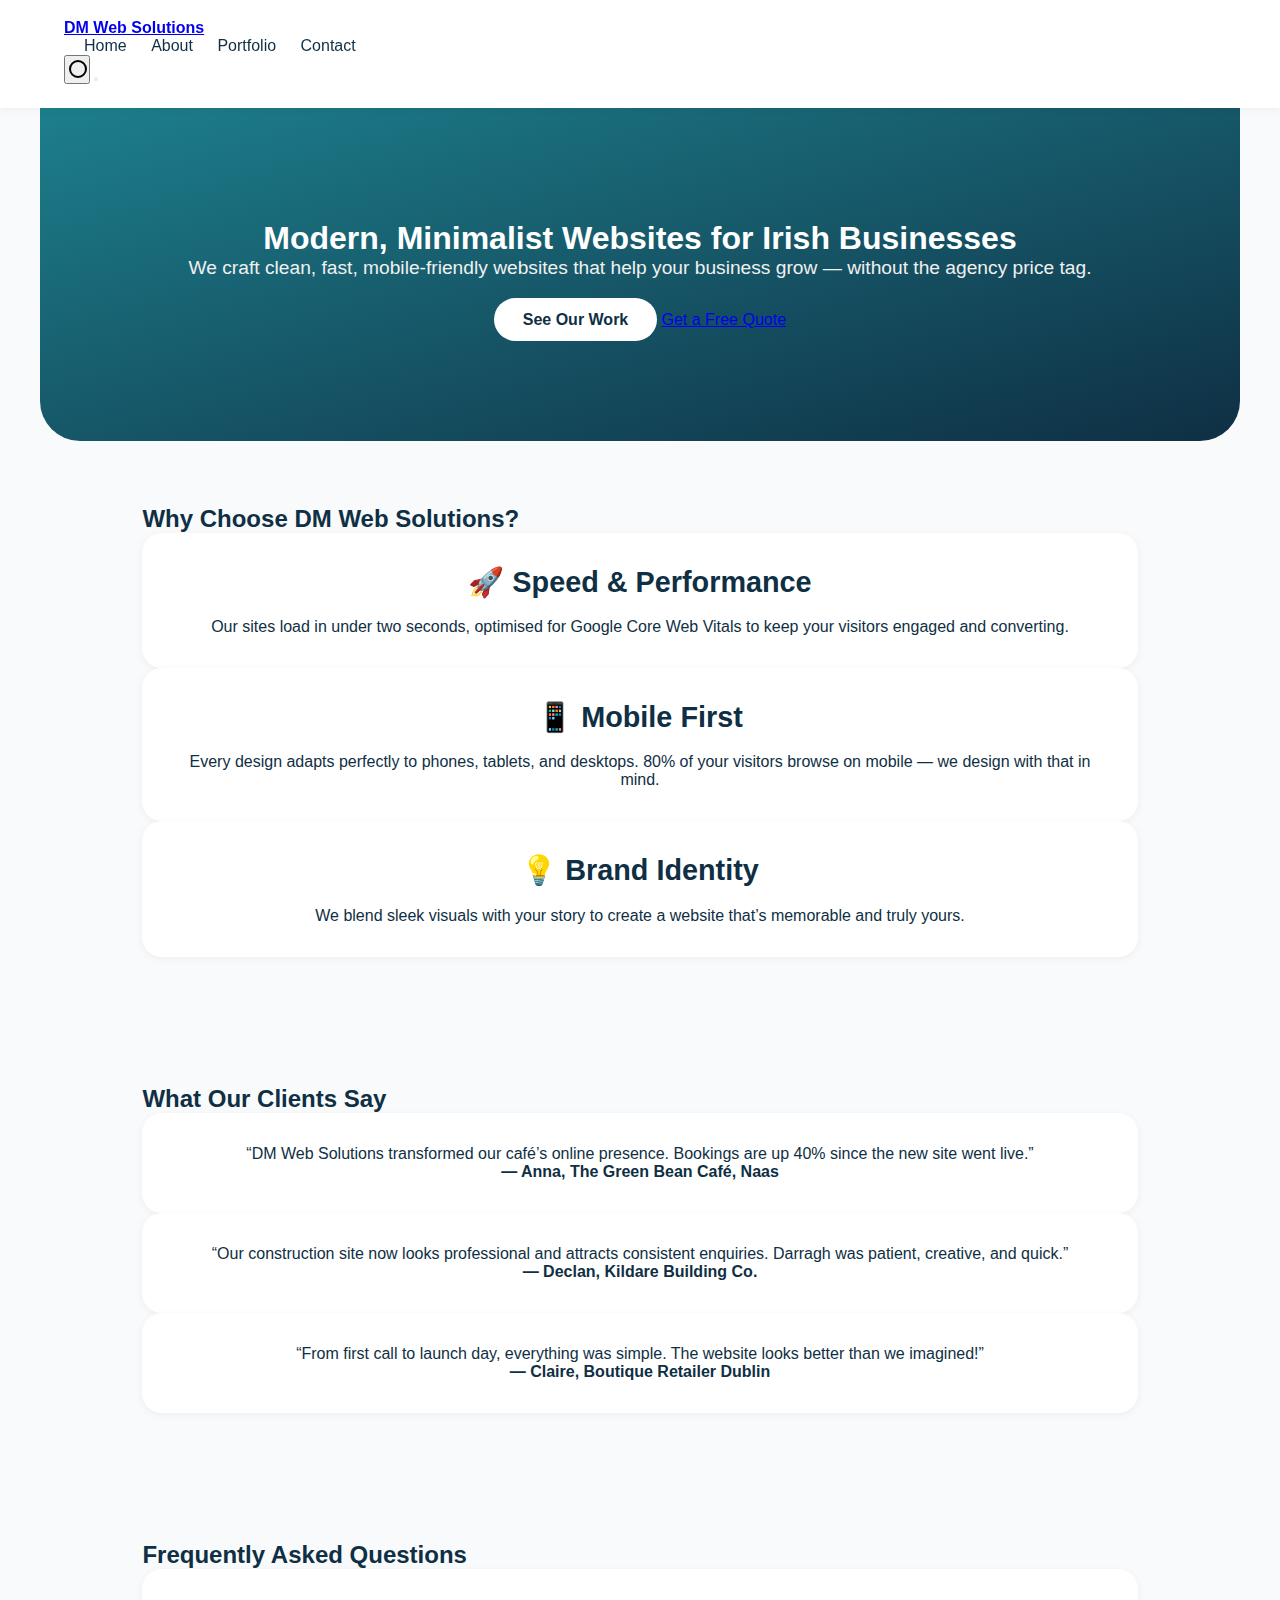
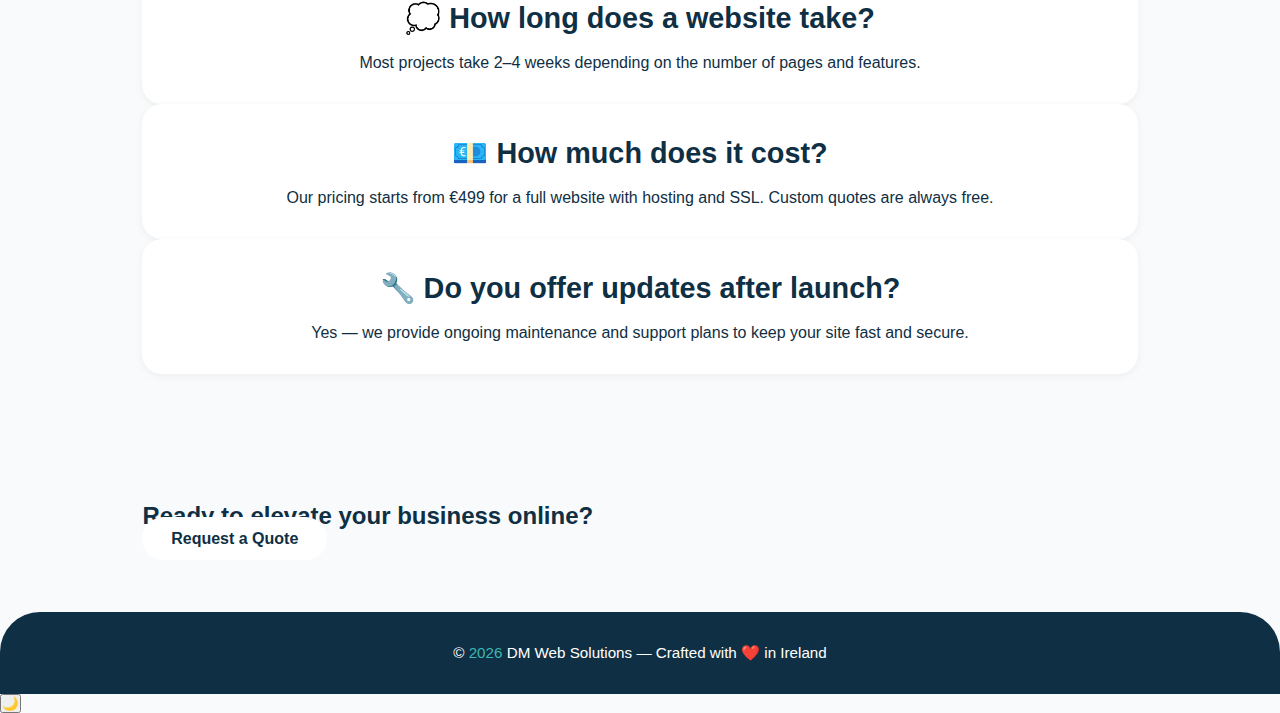
<file: index.html>
<!DOCTYPE html>
<html lang="en">
<head>
  <meta charset="UTF-8" />
  <meta name="viewport" content="width=device-width, initial-scale=1.0" />
  <title>DM Web Solutions | Modern Irish Web Design</title>
  <link rel="stylesheet" href="styles/style.css" />
  <link rel="icon" href="images/favicon.png" />
  <meta name="description" content="DM Web Solutions builds modern, minimalist websites for Irish businesses. Clean design, fast performance, and personal service.">
</head>
<body>
  <div id="preloader"><div class="loader"></div></div>

  <!-- Header -->
  <header class="site-header" id="header">
    <div class="container nav-row">
      <a class="brand" href="index.html"><span class="logo-dot"></span><strong>DM Web Solutions</strong></a>
      <nav class="nav" id="nav">
        <a href="index.html" class="active">Home</a>
        <a href="about.html">About</a>
        <a href="portfolio.html">Portfolio</a>
        <a href="contact.html">Contact</a>
      </nav>
      <div class="nav-actions">
        <button id="themeToggle" class="theme-toggle" title="Toggle theme">
          <svg id="themeIcon" xmlns="http://www.w3.org/2000/svg" width="22" height="22" fill="currentColor"></svg>
        </button>
        <button class="nav-toggle" id="navToggle"><span></span><span></span><span></span></button>
      </div>
    </div>
  </header>

  <!-- Hero -->
  <section class="hero">
    <h1>Modern, Minimalist Websites for Irish Businesses</h1>
    <p class="lead">We craft clean, fast, mobile-friendly websites that help your business grow — without the agency price tag.</p>
    <div class="hero-actions">
      <a href="portfolio.html" class="btn">See Our Work</a>
      <a href="contact.html" class="btn-ghost">Get a Free Quote</a>
    </div>
  </section>

  <!-- Services -->
  <section class="section reveal">
    <h2 class="section-title">Why Choose DM Web Solutions?</h2>
    <div class="cards">
      <div class="card">
        <h3>🚀 Speed & Performance</h3>
        <p>Our sites load in under two seconds, optimised for Google Core Web Vitals to keep your visitors engaged and converting.</p>
      </div>
      <div class="card">
        <h3>📱 Mobile First</h3>
        <p>Every design adapts perfectly to phones, tablets, and desktops. 80% of your visitors browse on mobile — we design with that in mind.</p>
      </div>
      <div class="card">
        <h3>💡 Brand Identity</h3>
        <p>We blend sleek visuals with your story to create a website that’s memorable and truly yours.</p>
      </div>
    </div>
  </section>

  <!-- Testimonials -->
  <section class="section subtle reveal">
    <h2 class="section-title">What Our Clients Say</h2>
    <div class="cards">
      <div class="card">
        <p>“DM Web Solutions transformed our café’s online presence. Bookings are up 40% since the new site went live.”</p>
        <strong>— Anna, The Green Bean Café, Naas</strong>
      </div>
      <div class="card">
        <p>“Our construction site now looks professional and attracts consistent enquiries. Darragh was patient, creative, and quick.”</p>
        <strong>— Declan, Kildare Building Co.</strong>
      </div>
      <div class="card">
        <p>“From first call to launch day, everything was simple. The website looks better than we imagined!”</p>
        <strong>— Claire, Boutique Retailer Dublin</strong>
      </div>
    </div>
  </section>

  <!-- FAQ -->
  <section class="section reveal">
    <h2 class="section-title">Frequently Asked Questions</h2>
    <div class="cards">
      <div class="card">
        <h3>💭 How long does a website take?</h3>
        <p>Most projects take 2–4 weeks depending on the number of pages and features.</p>
      </div>
      <div class="card">
        <h3>💶 How much does it cost?</h3>
        <p>Our pricing starts from €499 for a full website with hosting and SSL. Custom quotes are always free.</p>
      </div>
      <div class="card">
        <h3>🔧 Do you offer updates after launch?</h3>
        <p>Yes — we provide ongoing maintenance and support plans to keep your site fast and secure.</p>
      </div>
    </div>
  </section>

  <!-- CTA -->
  <section class="cta reveal">
    <div class="cta-row container">
      <h2>Ready to elevate your business online?</h2>
      <a href="contact.html" class="btn">Request a Quote</a>
    </div>
  </section>

  <!-- Footer -->
  <footer class="site-footer">
    <p>© <span id="year"></span> DM Web Solutions — Crafted with ❤️ in Ireland</p>
  </footer>

  <button id="floatingTheme" class="floating-theme" title="Toggle theme">🌙</button>
  <script src="scripts/main.js"></script>
</body>
</html>
</file>
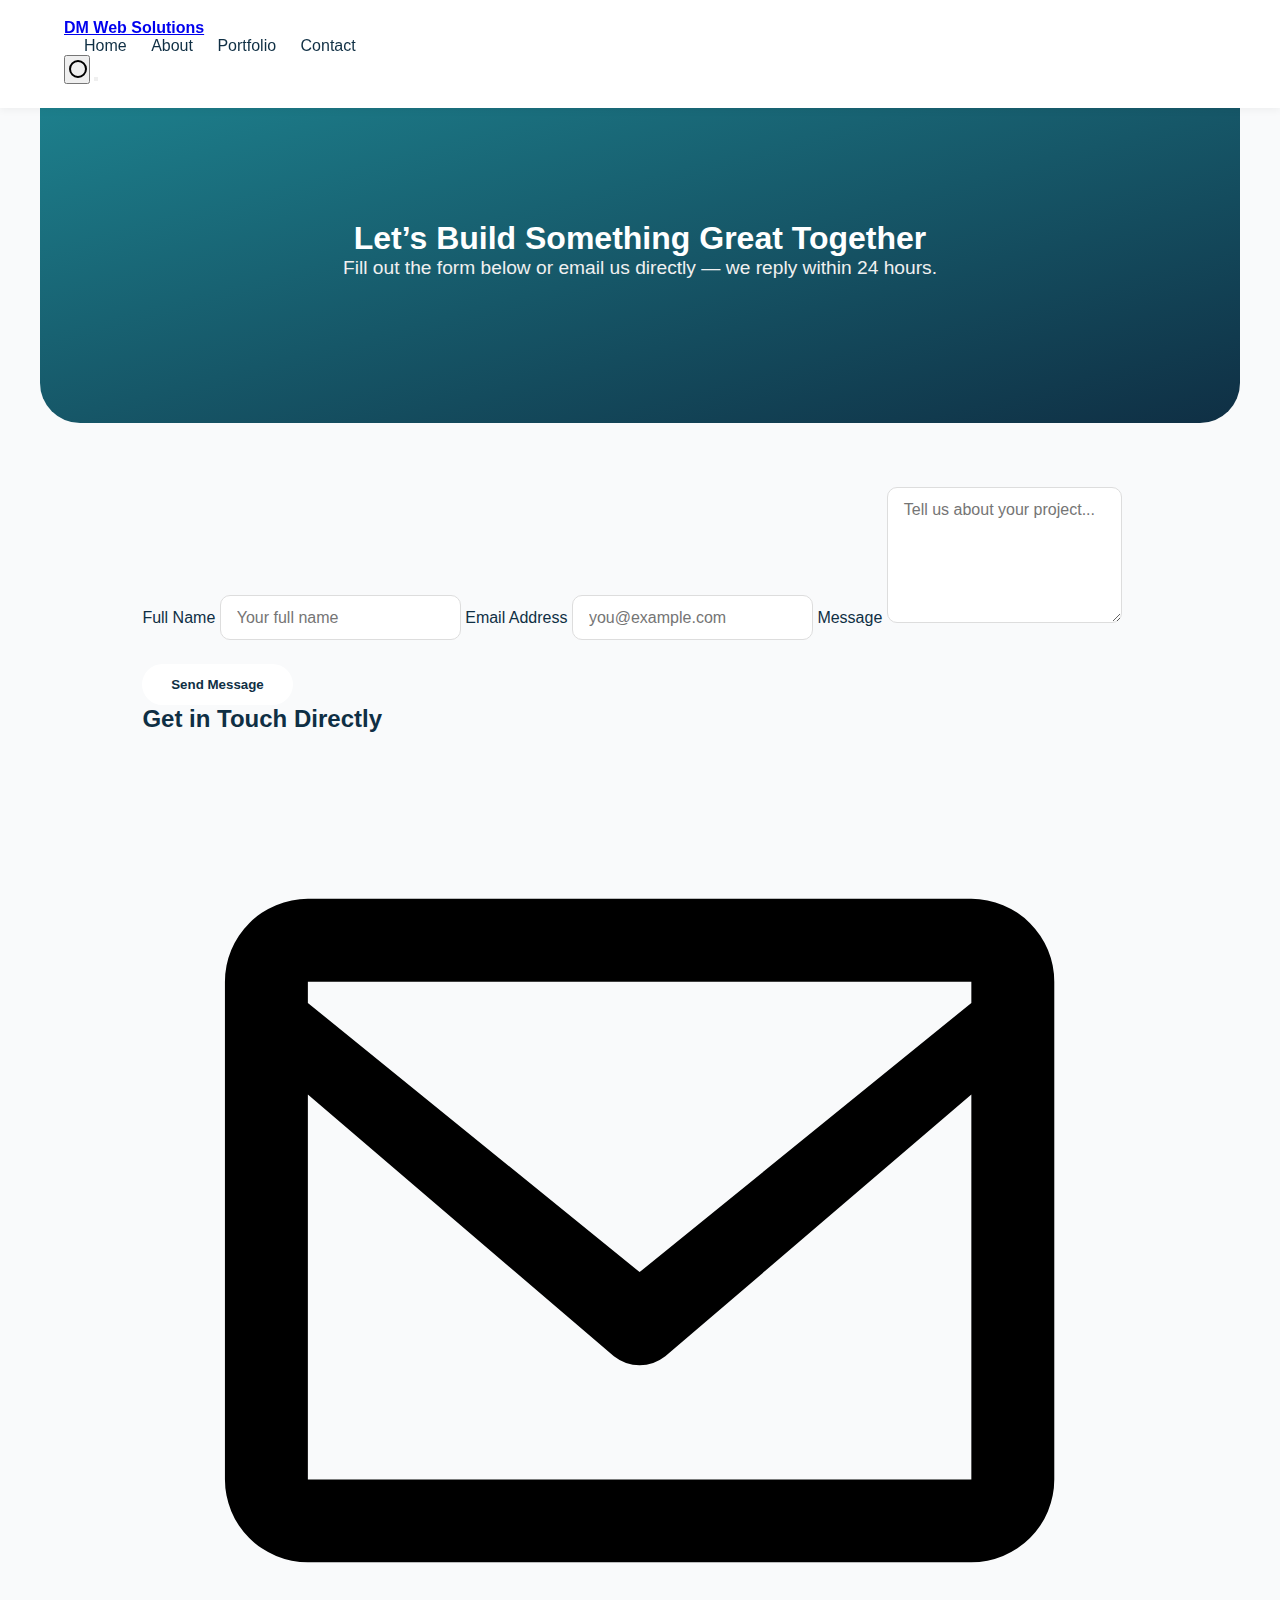
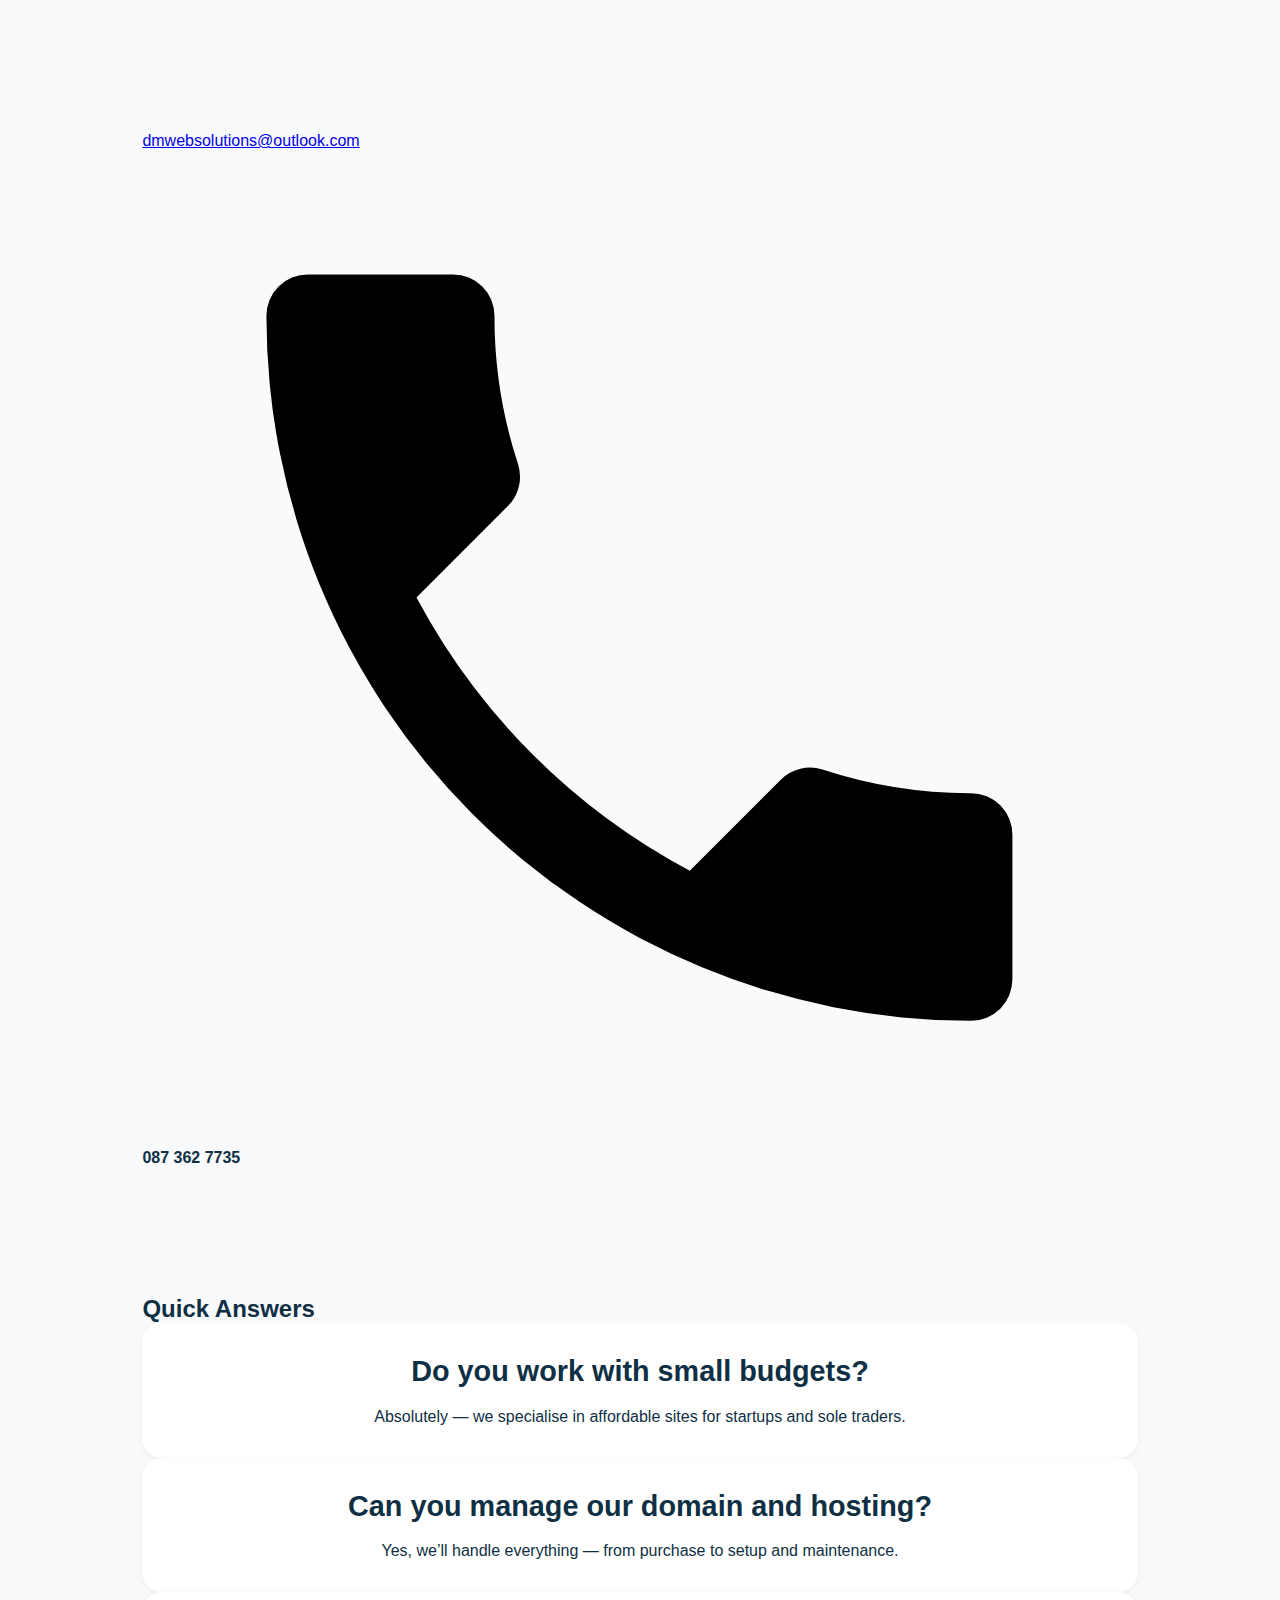
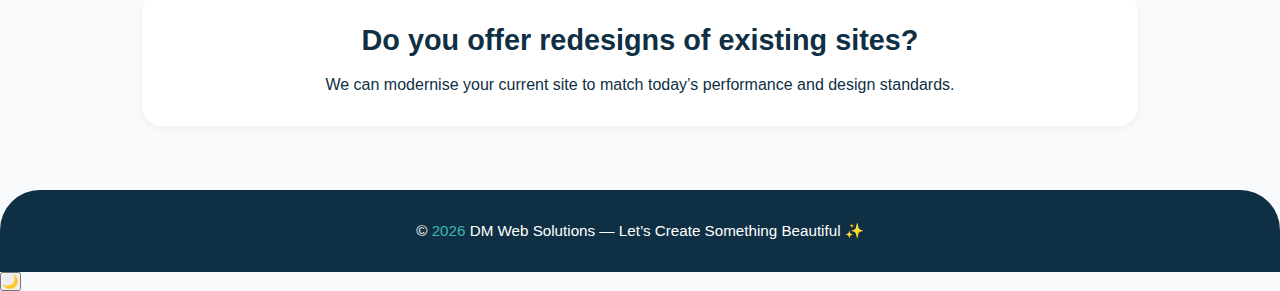
<file: contact.html>
<!DOCTYPE html>
<html lang="en">
<head>
  <meta charset="UTF-8" />
  <meta name="viewport" content="width=device-width, initial-scale=1.0" />
  <title>Contact | DM Web Solutions</title>
  <link rel="stylesheet" href="styles/style.css" />
</head>
<body>
  <div id="preloader"><div class="loader"></div></div>

  <header class="site-header" id="header">
    <div class="container nav-row">
      <a class="brand" href="index.html"><span class="logo-dot"></span><strong>DM Web Solutions</strong></a>
      <nav class="nav" id="nav">
        <a href="index.html">Home</a>
        <a href="about.html">About</a>
        <a href="portfolio.html">Portfolio</a>
        <a href="contact.html" class="active">Contact</a>
      </nav>
      <div class="nav-actions">
        <button id="themeToggle" class="theme-toggle" title="Toggle theme">
          <svg id="themeIcon" xmlns="http://www.w3.org/2000/svg" width="22" height="22" fill="currentColor"></svg>
        </button>
        <button class="nav-toggle" id="navToggle"><span></span><span></span><span></span></button>
      </div>
    </div>
  </header>

  <!-- Hero Section -->
  <section class="hero">
    <h1>Let’s Build Something Great Together</h1>
    <p class="lead">Fill out the form below or email us directly — we reply within 24 hours.</p>
  </section>

  <!-- Contact Form -->
  <section class="section reveal">
    <form class="contact-form" action="https://formspree.io/f/mwprjnge" method="POST">
      <label for="name">Full Name</label>
      <input type="text" id="name" name="name" placeholder="Your full name" required>

      <label for="email">Email Address</label>
      <input type="email" id="email" name="email" placeholder="you@example.com" required>

      <label for="message">Message</label>
      <textarea id="message" name="message" rows="6" placeholder="Tell us about your project..." required></textarea>

      <button type="submit" class="btn" style="margin-top:1.5rem;">Send Message</button>
    </form>

    <!-- Contact Info Section -->
    <div class="contact-info reveal">
      <h2>Get in Touch Directly</h2>
      <div class="info-row">
        <div class="info-item">
          <svg xmlns="http://www.w3.org/2000/svg" viewBox="0 0 24 24">
            <path d="M20 4H4a2 2 0 0 0-2 2v12a2 2 0 0 0 2 2h16a2 2 0 0 0 2-2V6a2 2 0 0 0-2-2Zm0 2v.51L12 13 4 6.51V6h16ZM4 18v-9.28l7.38 6.31a1 1 0 0 0 1.24 0L20 8.72V18H4Z"/>
          </svg>
          <a href="mailto:dmwebsolutions@outlook.com">dmwebsolutions@outlook.com</a>
        </div>

        <div class="info-item">
          <svg xmlns="http://www.w3.org/2000/svg" viewBox="0 0 24 24">
            <path d="M6.62 10.79a15.91 15.91 0 0 0 6.59 6.59l2.2-2.2a1 1 0 0 1 1-.24 11.36 11.36 0 0 0 3.58.57 1 1 0 0 1 1 1V20a1 1 0 0 1-1 1A17 17 0 0 1 3 4a1 1 0 0 1 1-1h3.5a1 1 0 0 1 1 1 11.36 11.36 0 0 0 .57 3.58 1 1 0 0 1-.24 1Z"/>
          </svg>
          <span><strong>087 362 7735</strong></span>
        </div>
      </div>
    </div>
  </section>

  <!-- FAQ Section -->
  <section class="section subtle reveal">
    <h2 class="section-title">Quick Answers</h2>
    <div class="cards">
      <div class="card">
        <h3>Do you work with small budgets?</h3>
        <p>Absolutely — we specialise in affordable sites for startups and sole traders.</p>
      </div>
      <div class="card">
        <h3>Can you manage our domain and hosting?</h3>
        <p>Yes, we’ll handle everything — from purchase to setup and maintenance.</p>
      </div>
      <div class="card">
        <h3>Do you offer redesigns of existing sites?</h3>
        <p>We can modernise your current site to match today’s performance and design standards.</p>
      </div>
    </div>
  </section>

  <footer class="site-footer">
    <p>© <span id="year"></span> DM Web Solutions — Let’s Create Something Beautiful ✨</p>
  </footer>

  <button id="floatingTheme" class="floating-theme" title="Toggle theme">🌙</button>
  <script src="scripts/main.js"></script>
</body>
</html>
</file>
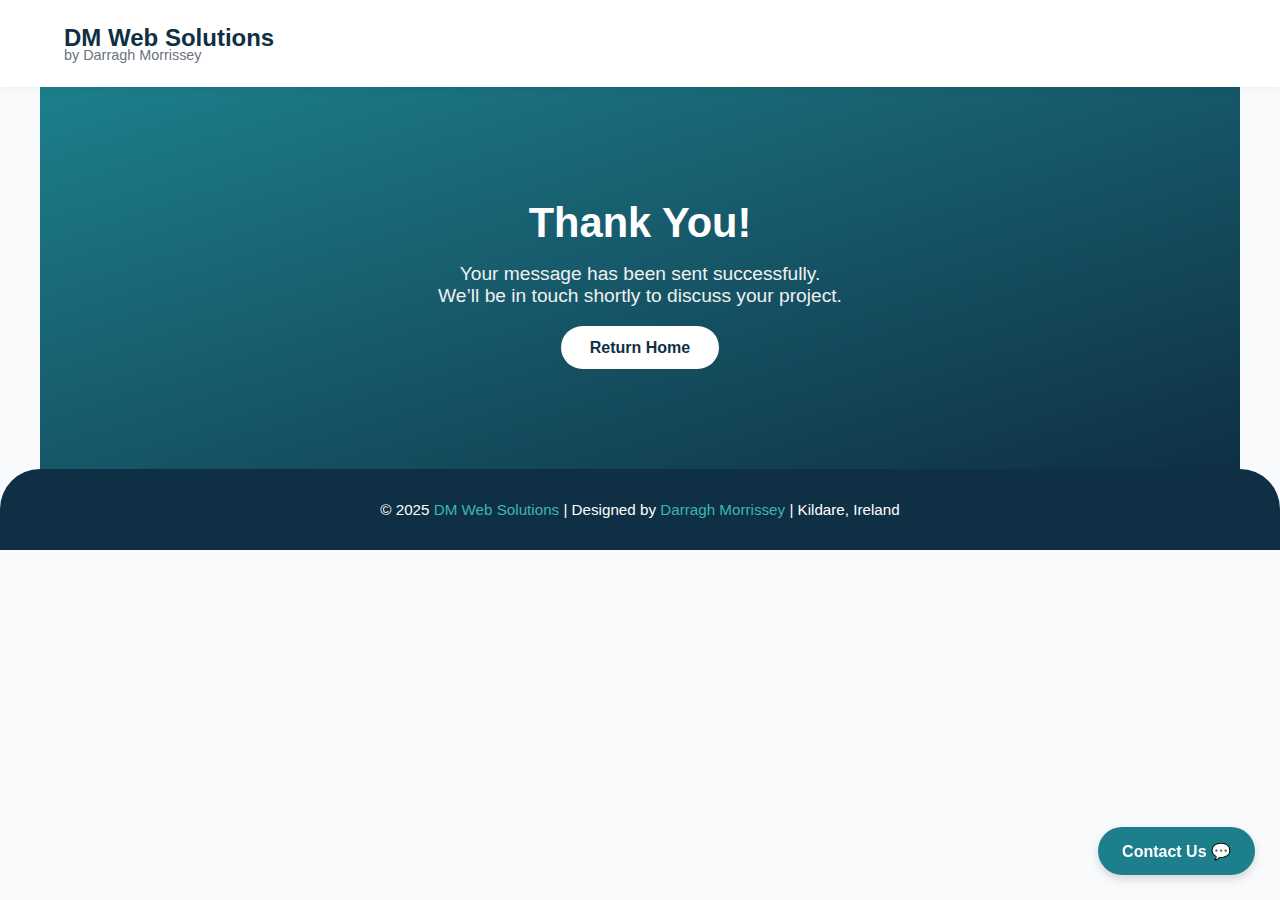
<file: thankyou.html>
<!DOCTYPE html>
<html lang="en">
<head>
  <meta charset="UTF-8">
  <meta name="viewport" content="width=device-width, initial-scale=1.0">
  <title>Thank You | DM Web Solutions</title>
  <link rel="icon" type="image/png" href="images/favicon.png">
  <link rel="stylesheet" href="styles/style.css">
</head>
<body>

<header>
  <div>
    <h1>DM Web Solutions</h1>
    <span>by Darragh Morrissey</span>
  </div>
</header>

<section class="hero" style="border-radius:0;">
  <h2>Thank You!</h2>
  <p>Your message has been sent successfully.<br>We’ll be in touch shortly to discuss your project.</p>
  <a href="index.html" class="btn">Return Home</a>
</section>

<footer>
  <p>© 2025 <span>DM Web Solutions</span> | Designed by <span>Darragh Morrissey</span> | Kildare, Ireland</p>
</footer>

<a href="contact.html" class="floating-contact">Contact Us 💬</a>
</body>
</html>
</file>
<file: styles/style.css>
:root{
  --teal:#1d7f8c;
  --navy:#0f2f44;
  --aqua:#3bb6b1;
  --red:#e54848;
  --light:#f9fafb;
  --grey:#6b7280;
  --white:#ffffff;
}

/* Base */
*{margin:0;padding:0;box-sizing:border-box;font-family:'Poppins',sans-serif;scroll-behavior:smooth;}
body{background:var(--light);color:var(--navy);}

/* Header */
header{background:var(--white);box-shadow:0 2px 8px rgba(0,0,0,.05);
padding:1.5rem 5%;display:flex;justify-content:space-between;align-items:center;
position:sticky;top:0;z-index:10;}
header h1{font-weight:600;font-size:1.5rem;color:var(--navy);}
header span{display:block;font-size:.9rem;color:var(--grey);font-weight:300;margin-top:-5px;}
nav a{margin-left:20px;text-decoration:none;color:var(--navy);font-weight:500;transition:.3s;}
nav a:hover{color:var(--teal);}

/* Hero */
.hero{text-align:center;background:linear-gradient(to bottom right,var(--teal),var(--navy));
color:var(--white);padding:7rem 8%;border-radius:0 0 40px 40px;}
.hero h2{font-size:2.6rem;margin-bottom:1rem;}
.hero p{font-size:1.2rem;margin-bottom:2rem;color:#f0f0f0;}
.btn{background:var(--white);color:var(--navy);padding:.8rem 1.8rem;border-radius:50px;
font-weight:600;text-decoration:none;transition:.3s;}
.btn:hover{background:var(--aqua);color:var(--white);}

/* Sections */
section{padding:4rem 8%;max-width:1200px;margin:auto;}
h3{font-size:1.8rem;color:var(--navy);margin-bottom:1.2rem;text-align:center;}

/* Cards */
.grid{display:grid;grid-template-columns:repeat(auto-fit,minmax(250px,1fr));gap:1.5rem;}
.card{background:var(--white);border-radius:20px;padding:2rem;box-shadow:0 2px 8px rgba(0,0,0,.05);
text-align:center;transition:.3s;}
.card:hover{transform:translateY(-5px);}
.card h4{color:var(--teal);margin-bottom:.5rem;}
.note{text-align:center;color:var(--grey);margin-top:1rem;}

/* Contact */
#contact{text-align:center;}
#contact a{color:var(--teal);text-decoration:none;}
#contact a.btn{color:var(--navy);}

/* Footer */
footer{background:var(--navy);color:var(--white);text-align:center;padding:2rem;
border-radius:40px 40px 0 0;font-size:.95rem;}
footer span{color:var(--aqua);}

/* Floating Button */
.floating-contact{position:fixed;bottom:25px;right:25px;background:var(--teal);color:var(--white);
padding:.9rem 1.5rem;border-radius:50px;box-shadow:0 4px 10px rgba(0,0,0,.15);
font-weight:600;text-decoration:none;transition:.3s;z-index:1000;}
.floating-contact:hover{background:var(--red);transform:translateY(-2px);}

/* Contact Form */
#contact-form{max-width:700px;margin:0 auto;background:var(--white);padding:3rem;border-radius:20px;
box-shadow:0 2px 8px rgba(0,0,0,.05);}
#contact-form form{display:flex;flex-direction:column;gap:1.5rem;}
.form-group{display:flex;flex-direction:column;text-align:left;}
label{font-weight:500;margin-bottom:.3rem;}
input,textarea{padding:.8rem 1rem;border:1px solid #ddd;border-radius:10px;font-size:1rem;
transition:border-color .3s;}
input:focus,textarea:focus{border-color:var(--teal);outline:none;}
button.btn{align-self:flex-start;cursor:pointer;border:none;}

/* Responsive */
@media(max-width:768px){
  .hero h2{font-size:2rem;}
  header{flex-direction:column;text-align:center;}
  nav a{display:inline-block;margin:10px;}
}
</file>
